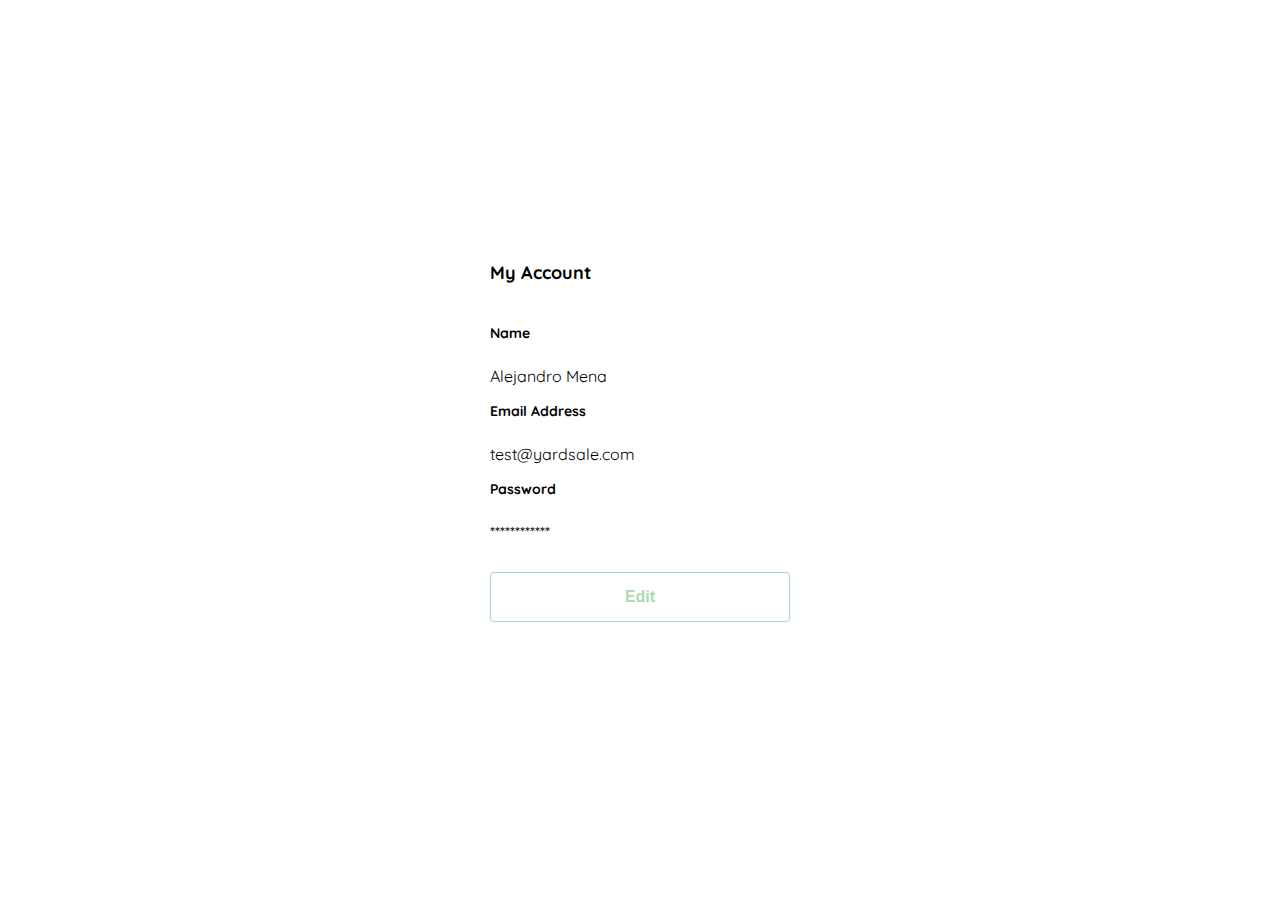
<file: account.html>
<!DOCTYPE html>
<html lang="en">
<head>
    <meta charset="UTF-8">
    <meta http-equiv="X-UA-Compatible" content="IE=edge">
    <meta name="viewport" content="width=device-width, initial-scale=1.0">
    <link rel="preconnect" href="https://fonts.googleapis.com">
    <link rel="preconnect" href="https://fonts.gstatic.com" crossorigin>
    <link rel="stylesheet" href="css/style-account.css">
    <link href="https://fonts.googleapis.com/css2?family=Quicksand:wght@300;500;700&display=swap" rel="stylesheet">
    <title>Document</title>
</head>
<body>
    <div class="login">
        <div class="form-container">
            <form action="/" class="form">
                <h1 class="title account">My Account</h1>
                <label for="name" class="label">Name</label>
                <p class="value">Alejandro Mena</p>
                <label for="email-address" class="label">Email Address</label>
                <p class="value">test@yardsale.com</p>
                <label for="password" class="label">Password</label>
                <p class="value">************</p>
                <input type="submit" value="Edit" class="secondary-button login-button account-button">
            </form>
        </div>
    </div>
</body>
</html>
</file>
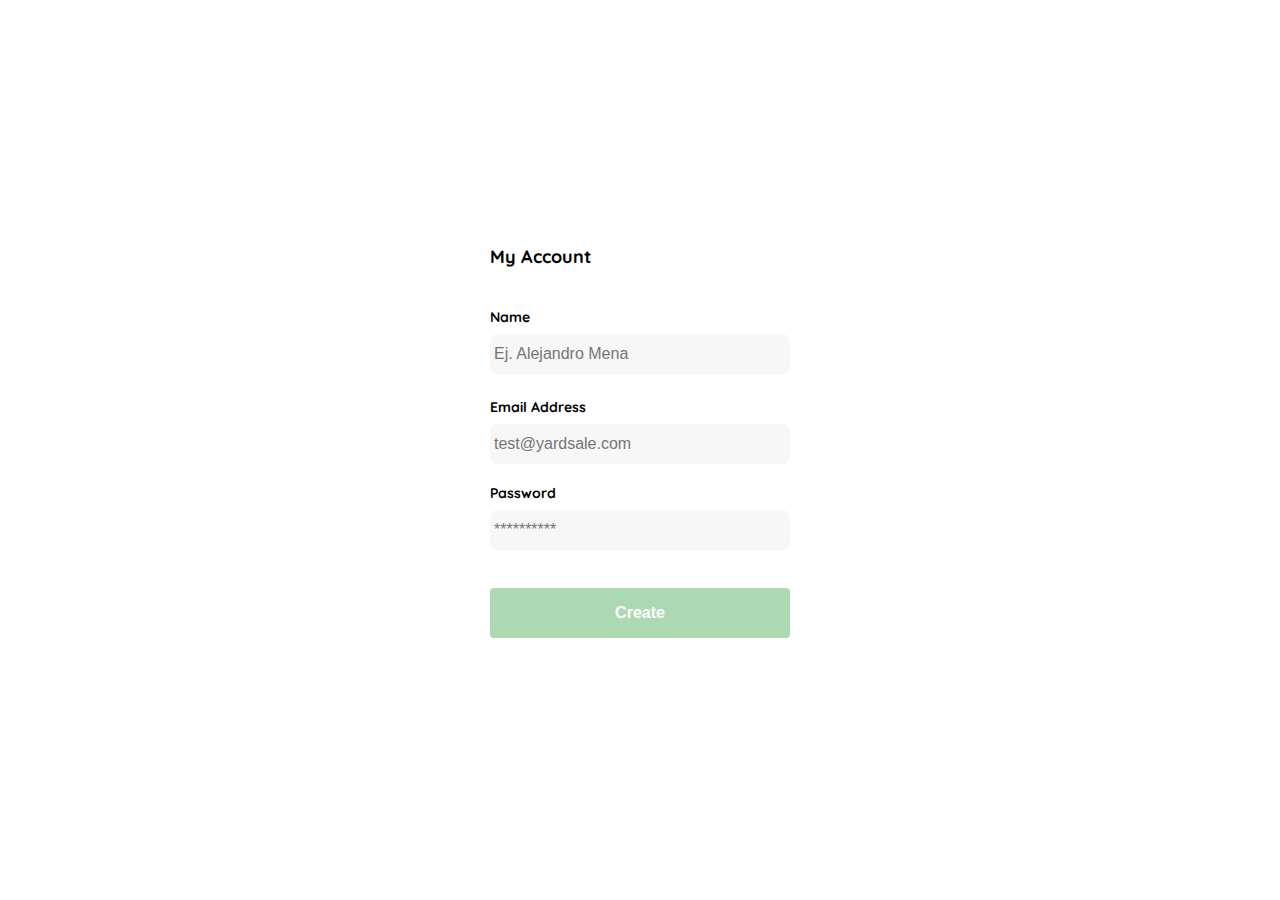
<file: create-account.html>
<!DOCTYPE html>
<html lang="en">
<head>
    <meta charset="UTF-8">
    <meta http-equiv="X-UA-Compatible" content="IE=edge">
    <meta name="viewport" content="width=device-width, initial-scale=1.0">
    <link rel="preconnect" href="https://fonts.googleapis.com">
    <link rel="preconnect" href="https://fonts.gstatic.com" crossorigin>
    <link rel="stylesheet" href="css/style-create-account.css">
    <link href="https://fonts.googleapis.com/css2?family=Quicksand:wght@300;500;700&display=swap" rel="stylesheet">
    <title>Yard Sale: Create Account</title>
</head>
<body>
    <div class="login">
        <div class="form-container">
            <form action="/" class="form">
                <h1 class="title account">My Account</h1>
                <label for="name" class="label">Name</label>
                <input type="text" id="name" placeholder="Ej. Alejandro Mena" class="input input-name">
                <label for="email-address" class="label">Email Address</label>
                <input type="text" id="email-address" placeholder="test@yardsale.com" class="input input-email">
                <label for="password" class="label">Password</label>
                <input type="password" id="password" placeholder="**********" class="input input-password">
                <input type="submit" value="Create" class="primary-button login-button account-button">
            </form>
        </div>
    </div>
</body>
</html>
</file>
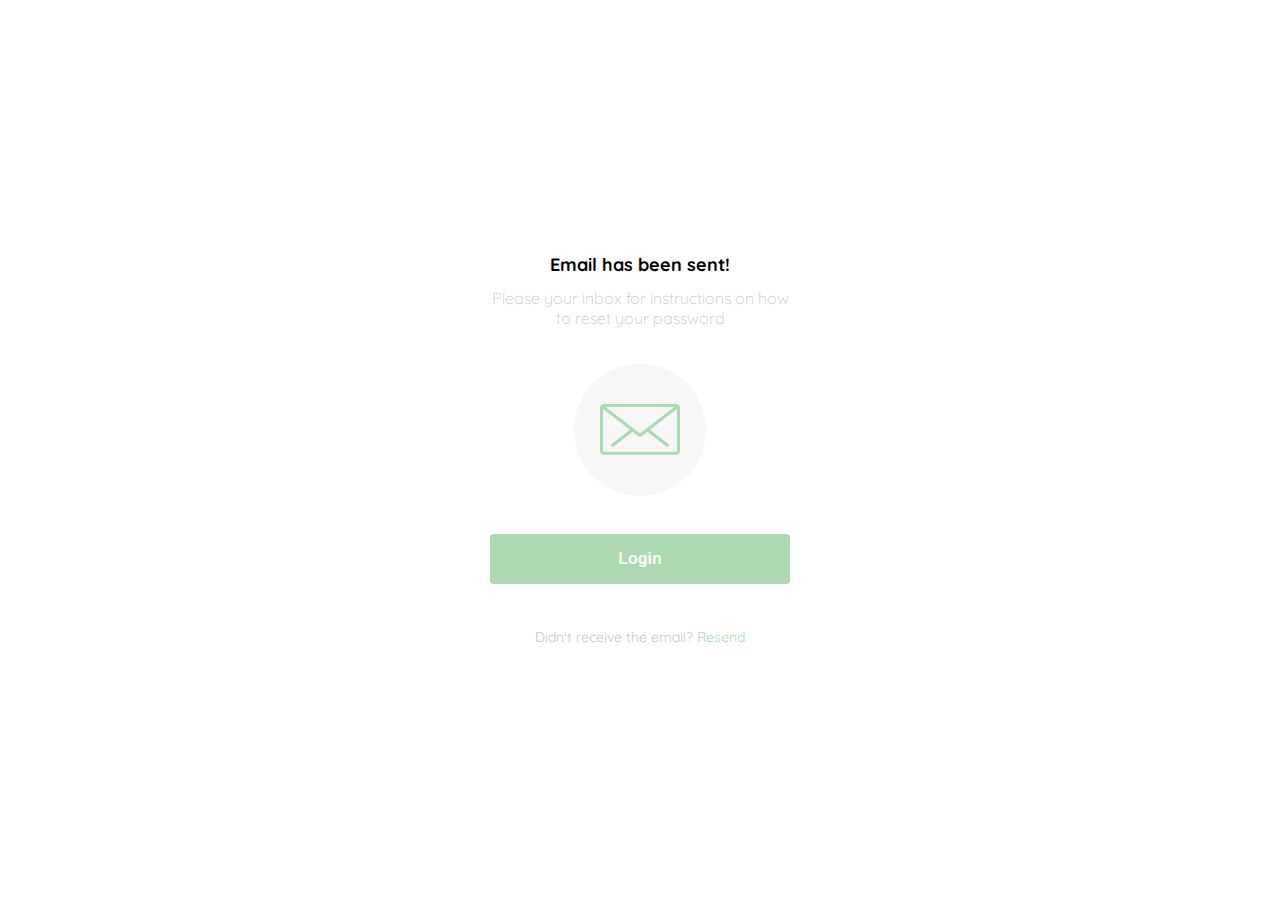
<file: email-sent.html>
<!DOCTYPE html>
<html lang="en">
<head>
    <meta charset="UTF-8">
    <meta http-equiv="X-UA-Compatible" content="IE=edge">
    <meta name="viewport" content="width=device-width, initial-scale=1.0">
    <link rel="preconnect" href="https://fonts.googleapis.com">
    <link rel="preconnect" href="https://fonts.gstatic.com" crossorigin>
    <link rel="stylesheet" href="css/style-email.css">
    <link href="https://fonts.googleapis.com/css2?family=Quicksand:wght@300;500;700&display=swap" rel="stylesheet">
    <title>Yard Sale</title>
</head>
<body>
    <div class="login">
        <div class="form-container">
            <img src="./logos/logo_yard_sale.svg" alt="logo" class="logo">
            <h1 class="title">Email has been sent!</h1>
            <p class="subtitle">Please your inbox for instructions on how to reset your password</p>
            <div class="email-image">
                <img src="./icons/email.svg" alt="email">
            </div>
            <button class="primary-button login-button">Login</button>
            <p class="resend">
                <span>Didn't receive the email?</span>
                <a href="/">Resend</a>
            </p>
        </div>
    </div>
</body>
</html>
</file>
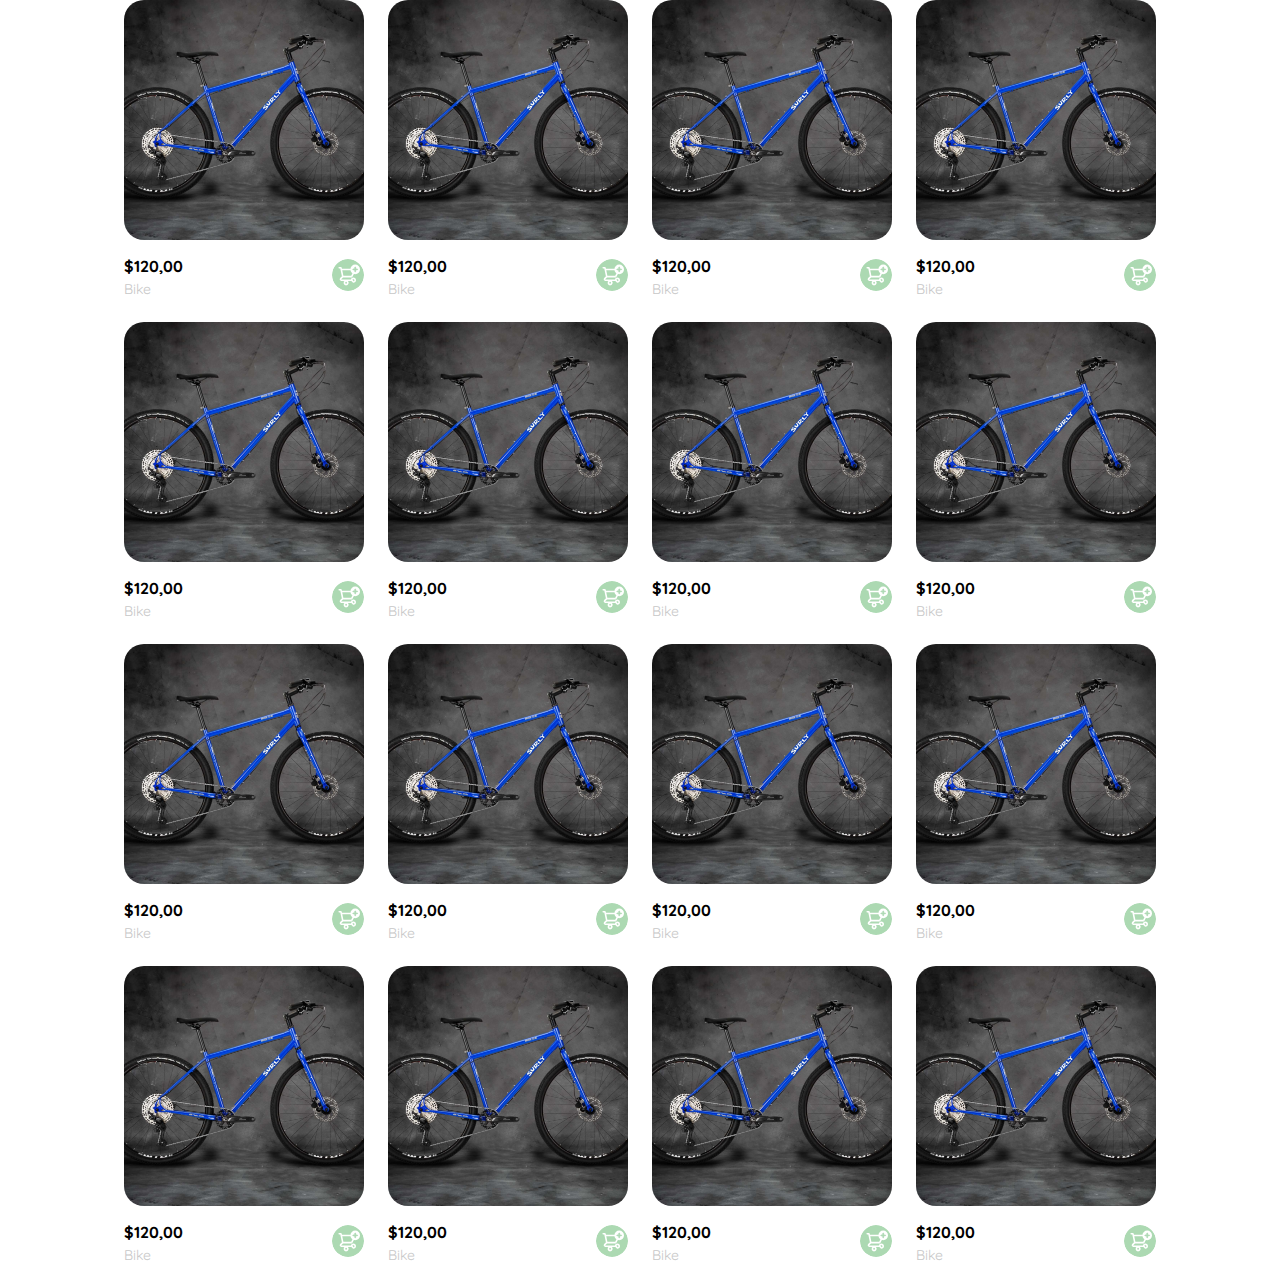
<file: landing.html>
<!DOCTYPE html>
<html lang="en">
<head>
    <meta charset="UTF-8">
    <meta http-equiv="X-UA-Compatible" content="IE=edge">
    <meta name="viewport" content="width=device-width, initial-scale=1.0">
    <link rel="preconnect" href="https://fonts.googleapis.com">
    <link rel="preconnect" href="https://fonts.gstatic.com" crossorigin>
    <link rel="stylesheet" href="css/style-landing.css">
    <link href="https://fonts.googleapis.com/css2?family=Quicksand:wght@300;500;700&display=swap" rel="stylesheet">
    <title>Yard Sale: Landing</title>
</head>
<body>
    <section class="main-container">
        <div class="card-container">

            <div class="product-card">
                <img src="./icons/bike.jpg" alt="" class="product-img">
                <div class="product-info">
                    <div>
                        <p>$120,00</p>
                        <p>Bike</p>
                    </div>
                    <figure>
                        <img src="./icons/bt_add_to_cart.svg" alt="Add">
                    </figure>
                </div>
            </div>

            <div class="product-card">
                <img src="./icons/bike.jpg" alt="" class="product-img">
                <div class="product-info">
                    <div>
                        <p>$120,00</p>
                        <p>Bike</p>
                    </div>
                    <figure>
                        <img src="./icons/bt_add_to_cart.svg" alt="Add">
                    </figure>
                </div>
            </div>

            <div class="product-card">
                <img src="./icons/bike.jpg" alt="" class="product-img">
                <div class="product-info">
                    <div>
                        <p>$120,00</p>
                        <p>Bike</p>
                    </div>
                    <figure>
                        <img src="./icons/bt_add_to_cart.svg" alt="Add">
                    </figure>
                </div>
            </div>

            <div class="product-card">
                <img src="./icons/bike.jpg" alt="" class="product-img">
                <div class="product-info">
                    <div>
                        <p>$120,00</p>
                        <p>Bike</p>
                    </div>
                    <figure>
                        <img src="./icons/bt_add_to_cart.svg" alt="Add">
                    </figure>
                </div>
            </div>

            <div class="product-card">
                <img src="./icons/bike.jpg" alt="" class="product-img">
                <div class="product-info">
                    <div>
                        <p>$120,00</p>
                        <p>Bike</p>
                    </div>
                    <figure>
                        <img src="./icons/bt_add_to_cart.svg" alt="Add">
                    </figure>
                </div>
            </div>

            <div class="product-card">
                <img src="./icons/bike.jpg" alt="" class="product-img">
                <div class="product-info">
                    <div>
                        <p>$120,00</p>
                        <p>Bike</p>
                    </div>
                    <figure>
                        <img src="./icons/bt_add_to_cart.svg" alt="Add">
                    </figure>
                </div>
            </div>

            <div class="product-card">
                <img src="./icons/bike.jpg" alt="" class="product-img">
                <div class="product-info">
                    <div>
                        <p>$120,00</p>
                        <p>Bike</p>
                    </div>
                    <figure>
                        <img src="./icons/bt_add_to_cart.svg" alt="Add">
                    </figure>
                </div>
            </div>

            <div class="product-card">
                <img src="./icons/bike.jpg" alt="" class="product-img">
                <div class="product-info">
                    <div>
                        <p>$120,00</p>
                        <p>Bike</p>
                    </div>
                    <figure>
                        <img src="./icons/bt_add_to_cart.svg" alt="Add">
                    </figure>
                </div>
            </div>

            <div class="product-card">
                <img src="./icons/bike.jpg" alt="" class="product-img">
                <div class="product-info">
                    <div>
                        <p>$120,00</p>
                        <p>Bike</p>
                    </div>
                    <figure>
                        <img src="./icons/bt_add_to_cart.svg" alt="Add">
                    </figure>
                </div>
            </div>

            <div class="product-card">
                <img src="./icons/bike.jpg" alt="" class="product-img">
                <div class="product-info">
                    <div>
                        <p>$120,00</p>
                        <p>Bike</p>
                    </div>
                    <figure>
                        <img src="./icons/bt_add_to_cart.svg" alt="Add">
                    </figure>
                </div>
            </div>

            <div class="product-card">
                <img src="./icons/bike.jpg" alt="" class="product-img">
                <div class="product-info">
                    <div>
                        <p>$120,00</p>
                        <p>Bike</p>
                    </div>
                    <figure>
                        <img src="./icons/bt_add_to_cart.svg" alt="Add">
                    </figure>
                </div>
            </div>

            <div class="product-card">
                <img src="./icons/bike.jpg" alt="" class="product-img">
                <div class="product-info">
                    <div>
                        <p>$120,00</p>
                        <p>Bike</p>
                    </div>
                    <figure>
                        <img src="./icons/bt_add_to_cart.svg" alt="Add">
                    </figure>
                </div>
            </div>

            <div class="product-card">
                <img src="./icons/bike.jpg" alt="" class="product-img">
                <div class="product-info">
                    <div>
                        <p>$120,00</p>
                        <p>Bike</p>
                    </div>
                    <figure>
                        <img src="./icons/bt_add_to_cart.svg" alt="Add">
                    </figure>
                </div>
            </div>

            <div class="product-card">
                <img src="./icons/bike.jpg" alt="" class="product-img">
                <div class="product-info">
                    <div>
                        <p>$120,00</p>
                        <p>Bike</p>
                    </div>
                    <figure>
                        <img src="./icons/bt_add_to_cart.svg" alt="Add">
                    </figure>
                </div>
            </div>

            <div class="product-card">
                <img src="./icons/bike.jpg" alt="" class="product-img">
                <div class="product-info">
                    <div>
                        <p>$120,00</p>
                        <p>Bike</p>
                    </div>
                    <figure>
                        <img src="./icons/bt_add_to_cart.svg" alt="Add">
                    </figure>
                </div>
            </div>

            <div class="product-card">
                <img src="./icons/bike.jpg" alt="" class="product-img">
                <div class="product-info">
                    <div>
                        <p>$120,00</p>
                        <p>Bike</p>
                    </div>
                    <figure>
                        <img src="./icons/bt_add_to_cart.svg" alt="Add">
                    </figure>
                </div>
            </div>

        </div>
    </section>
</body>
</html>
</file>
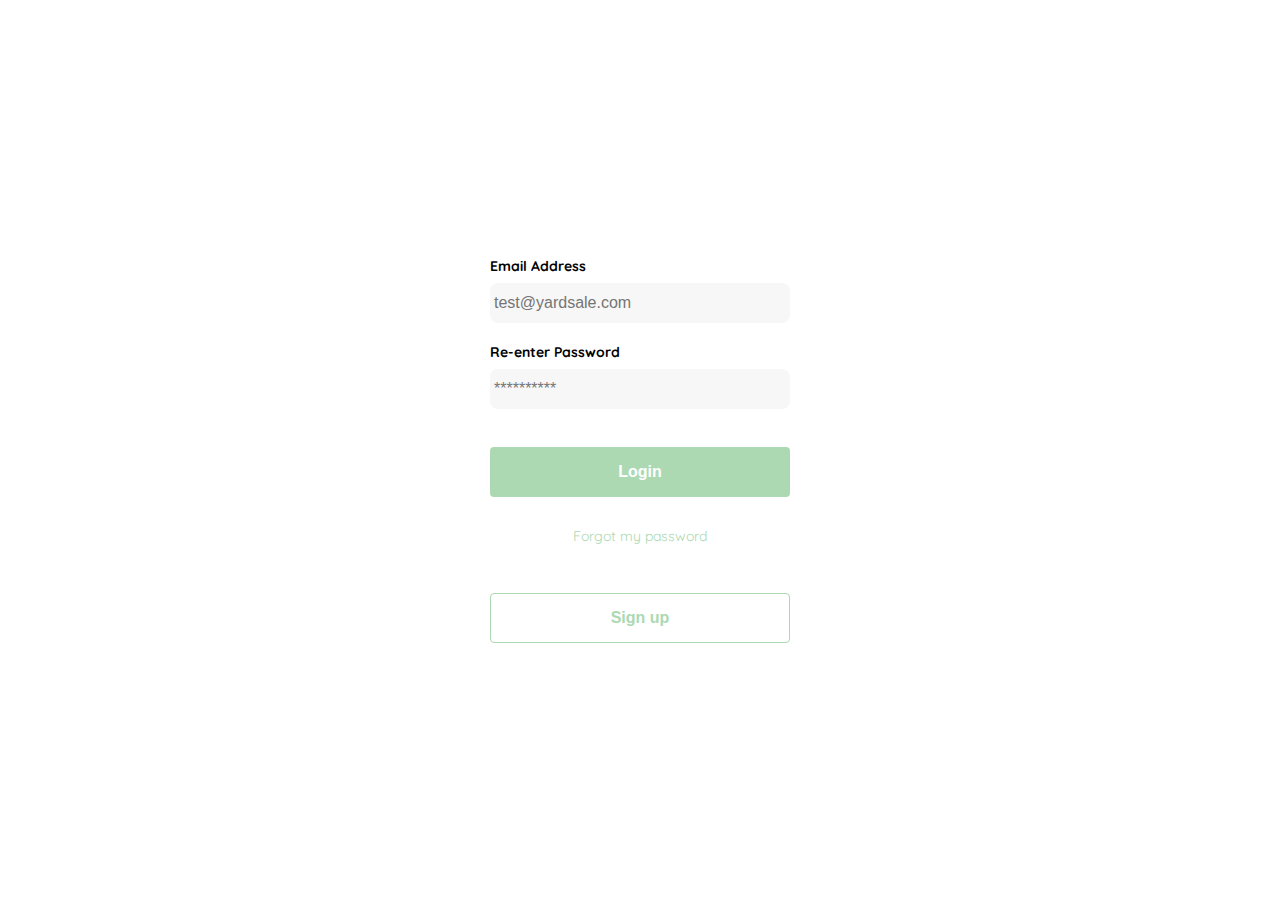
<file: login.html>
<!DOCTYPE html>
<html lang="en">
<head>
    <meta charset="UTF-8">
    <meta http-equiv="X-UA-Compatible" content="IE=edge">
    <meta name="viewport" content="width=device-width, initial-scale=1.0">
    <link rel="preconnect" href="https://fonts.googleapis.com">
    <link rel="preconnect" href="https://fonts.gstatic.com" crossorigin>
    <link rel="stylesheet" href="css/style-login.css">
    <link href="https://fonts.googleapis.com/css2?family=Quicksand:wght@300;500;700&display=swap" rel="stylesheet">
    <title>Login</title>
</head>
<body>
    <div class="login">
        <div class="form-container">
            <img src="./logos/logo_yard_sale.svg" alt="logo" class="logo">
            <form action="/" class="form">
                <label for="email-address" class="label">Email Address</label>
                <input type="text" id="email-address" placeholder="test@yardsale.com" class="input input-email">
                <label for="password" class="label">Re-enter Password</label>
                <input type="password" id="password" placeholder="**********" class="input input-password">
                <input type="submit" value="Login" class="primary-button login-button">
                <a href="/">Forgot my password</a>
            </form>
            <button class="secondary-button signup-button">Sign up</button>
        </div>
    </div>
</body>
</html>
</file>
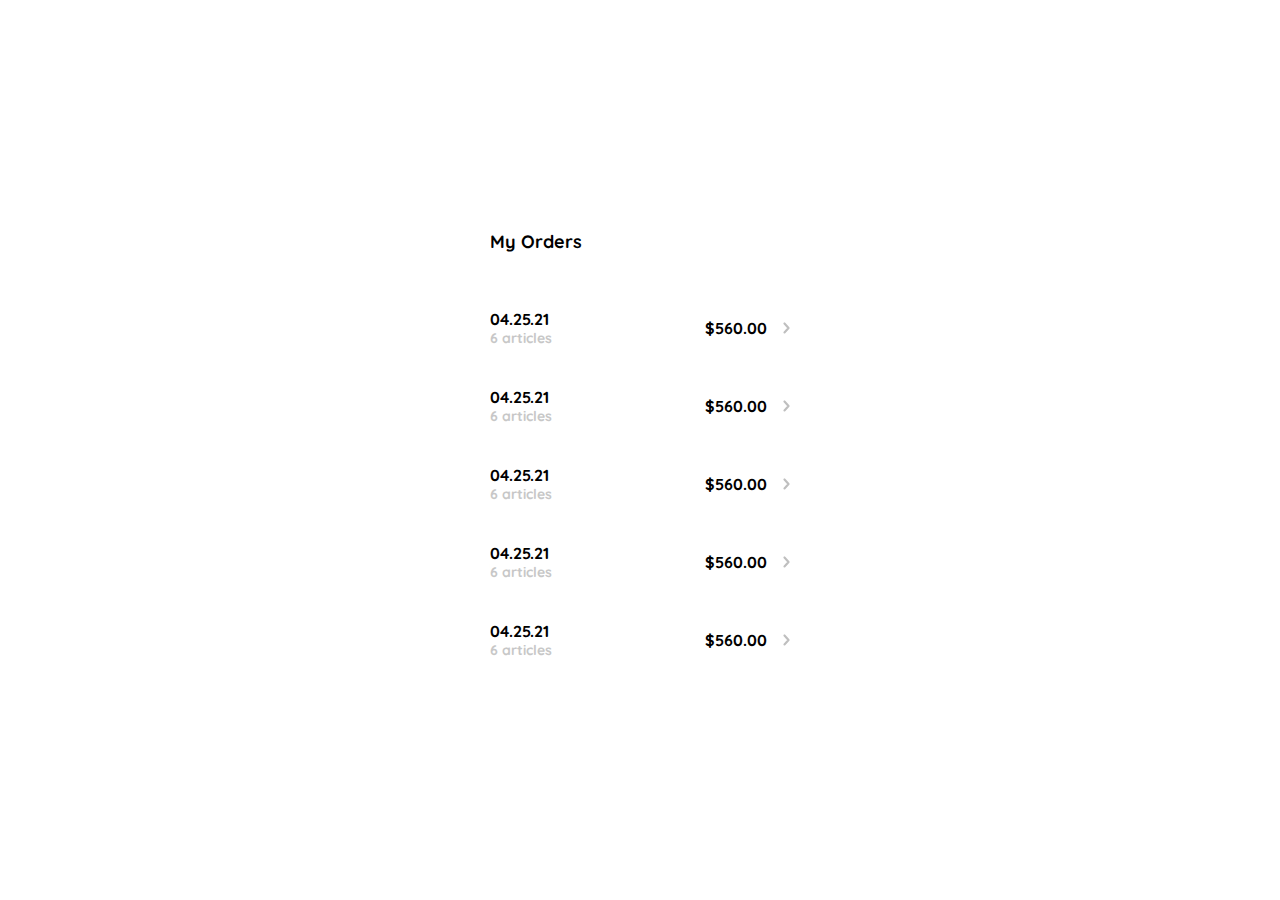
<file: my-orders.html>
<!DOCTYPE html>
<html lang="en">
<head>
    <meta charset="UTF-8">
    <meta http-equiv="X-UA-Compatible" content="IE=edge">
    <meta name="viewport" content="width=device-width, initial-scale=1.0">
    <link rel="preconnect" href="https://fonts.googleapis.com">
    <link rel="preconnect" href="https://fonts.gstatic.com" crossorigin>
    <link rel="stylesheet" href="css/style-my-orders.css">
    <link href="https://fonts.googleapis.com/css2?family=Quicksand:wght@300;500;700&display=swap" rel="stylesheet">
    <title>My order</title>
</head>
<body>
    <div class="my-order">
        <div class="my-order-container">
            <h1 class="title">My Orders</h1>
            <div class="my-order-content">
                <div class="order">
                    <p>
                        <span>04.25.21</span>
                        <span>6 articles</span>
                    </p>
                    <p>$560.00</p>
                    <img src="./icons/flechita.svg" alt="Arrow">
                </div>
                <div class="order">
                    <p>
                        <span>04.25.21</span>
                        <span>6 articles</span>
                    </p>
                    <p>$560.00</p>
                    <img src="./icons/flechita.svg" alt="Arrow">
                </div>
                <div class="order">
                    <p>
                        <span>04.25.21</span>
                        <span>6 articles</span>
                    </p>
                    <p>$560.00</p>
                    <img src="./icons/flechita.svg" alt="Arrow">
                </div>
                <div class="order">
                    <p>
                        <span>04.25.21</span>
                        <span>6 articles</span>
                    </p>
                    <p>$560.00</p>
                    <img src="./icons/flechita.svg" alt="Arrow">
                </div>
                <div class="order">
                    <p>
                        <span>04.25.21</span>
                        <span>6 articles</span>
                    </p>
                    <p>$560.00</p>
                    <img src="./icons/flechita.svg" alt="Arrow">
                </div>
            </div>
        </div>
    </div>
</body>
</html>
</file>
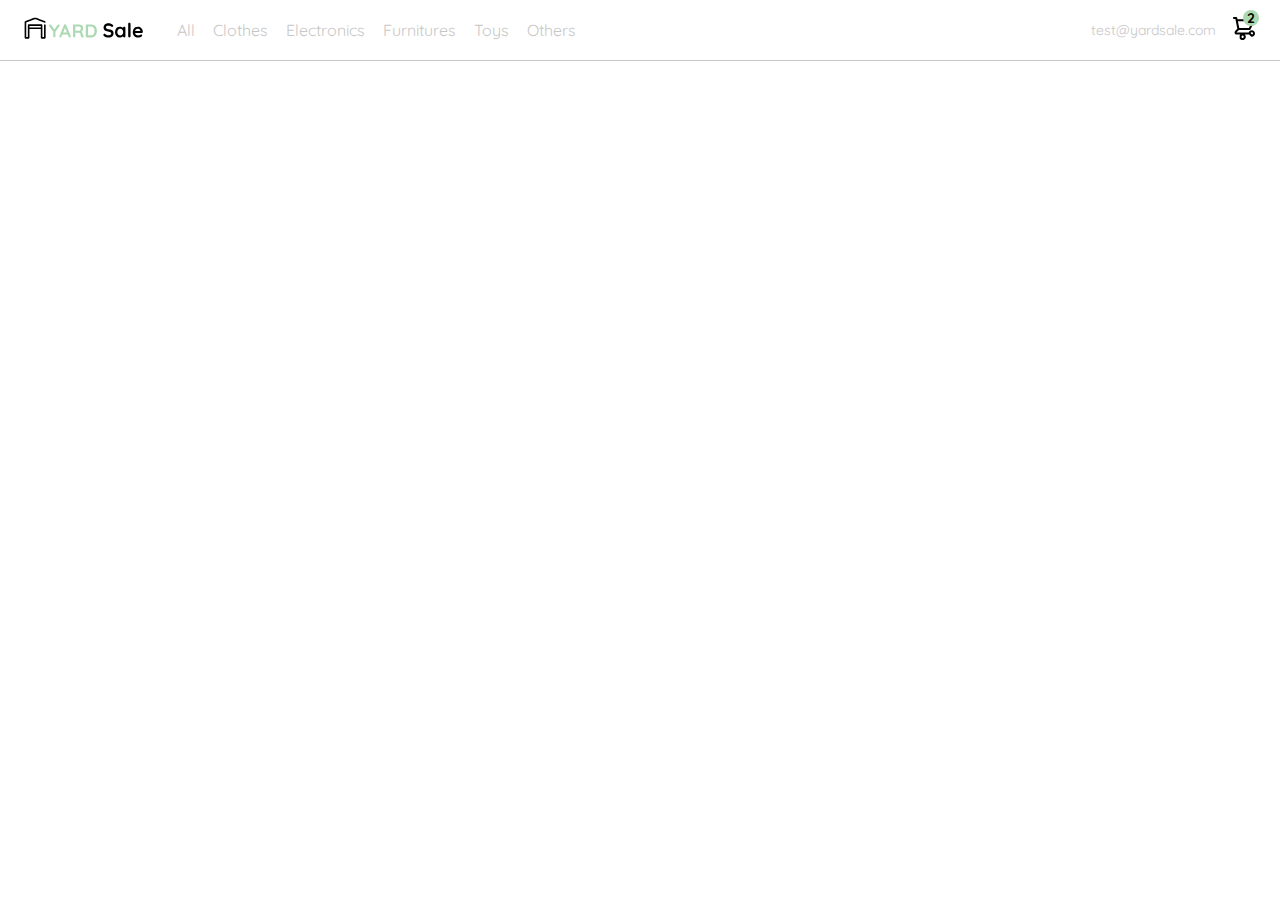
<file: navbar.html>
<!DOCTYPE html>
<html lang="en">
<head>
    <meta charset="UTF-8">
    <meta http-equiv="X-UA-Compatible" content="IE=edge">
    <meta name="viewport" content="width=device-width, initial-scale=1.0">
    <link rel="preconnect" href="https://fonts.googleapis.com">
    <link rel="preconnect" href="https://fonts.gstatic.com" crossorigin>
    <link rel="stylesheet" href="css/style-navbar.css">
    <link href="https://fonts.googleapis.com/css2?family=Quicksand:wght@300;500;700&display=swap" rel="stylesheet">
    <title>Yard Sale: Navbar</title>
</head>
<body>
    <nav>
        <img src="./icons/icon_menu.svg" alt="menu" class="menu">
        <div class="navbar-left">
            <img src="./logos/logo_yard_sale.svg" alt="Logo" class="logo">
            <ul>
                <li>
                    <a href="/">All</a>
                </li>
                <li>
                    <a href="/">Clothes</a>
                </li>
                <li>
                    <a href="/">Electronics</a>
                </li>
                <li>
                    <a href="/">Furnitures</a>
                </li>
                <li>
                    <a href="/">Toys</a>
                </li>
                <li>
                    <a href="/">Others</a>
                </li>
            </ul>
        </div>
        <div class="navbar-right">
            <ul>
                <li class="navbar-email">test@yardsale.com</li>
                <li class="navbar-shoppingcart">
                    <img src="./icons/icon_shopping_cart.svg" alt="Shopping Cart">
                    <div>2</div>
                </li>
            </ul>
        </div>
    </nav>
</body>
</html>
</file>
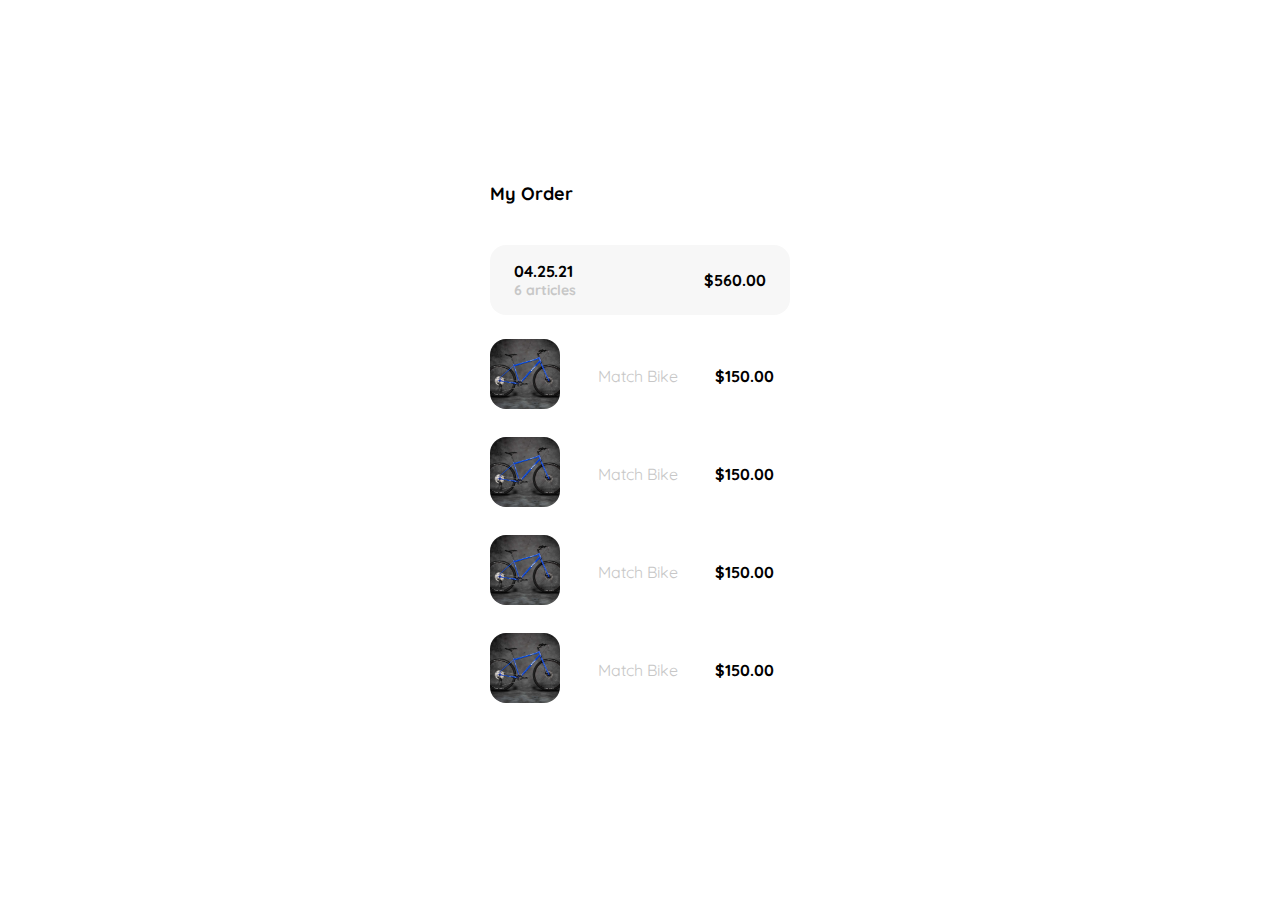
<file: new-order.html>
<!DOCTYPE html>
<html lang="en">
<head>
    <meta charset="UTF-8">
    <meta http-equiv="X-UA-Compatible" content="IE=edge">
    <meta name="viewport" content="width=device-width, initial-scale=1.0">
    <link rel="preconnect" href="https://fonts.googleapis.com">
    <link rel="preconnect" href="https://fonts.gstatic.com" crossorigin>
    <link rel="stylesheet" href="css/style-order.css">
    <link href="https://fonts.googleapis.com/css2?family=Quicksand:wght@300;500;700&display=swap" rel="stylesheet">
    <title>My order</title>
</head>
<body>
    <div class="my-order">
        <div class="my-order-container">
            <h1 class="title">My Order</h1>
            <div class="my-order-content">
                <div class="order">
                    <p>
                        <span>04.25.21</span>
                        <span>6 articles</span>
                    </p>
                    <p>$560.00</p>
                </div>
                <div class="shopping-card">
                    <figure>
                        <img src="./icons/bike.jpg" alt="Bike">
                    </figure>
                    <p>Match Bike</p>
                    <p>$150.00</p>
                </div>
                <div class="shopping-card">
                    <figure>
                        <img src="./icons/bike.jpg" alt="Bike">
                    </figure>
                    <p>Match Bike</p>
                    <p>$150.00</p>
                </div>
                <div class="shopping-card">
                    <figure>
                        <img src="./icons/bike.jpg" alt="Bike">
                    </figure>
                    <p>Match Bike</p>
                    <p>$150.00</p>
                </div>
                <div class="shopping-card">
                    <figure>
                        <img src="./icons/bike.jpg" alt="Bike">
                    </figure>
                    <p>Match Bike</p>
                    <p>$150.00</p>
                </div>
            </div>
        </div>
    </div>
</body>
</html>
</file>
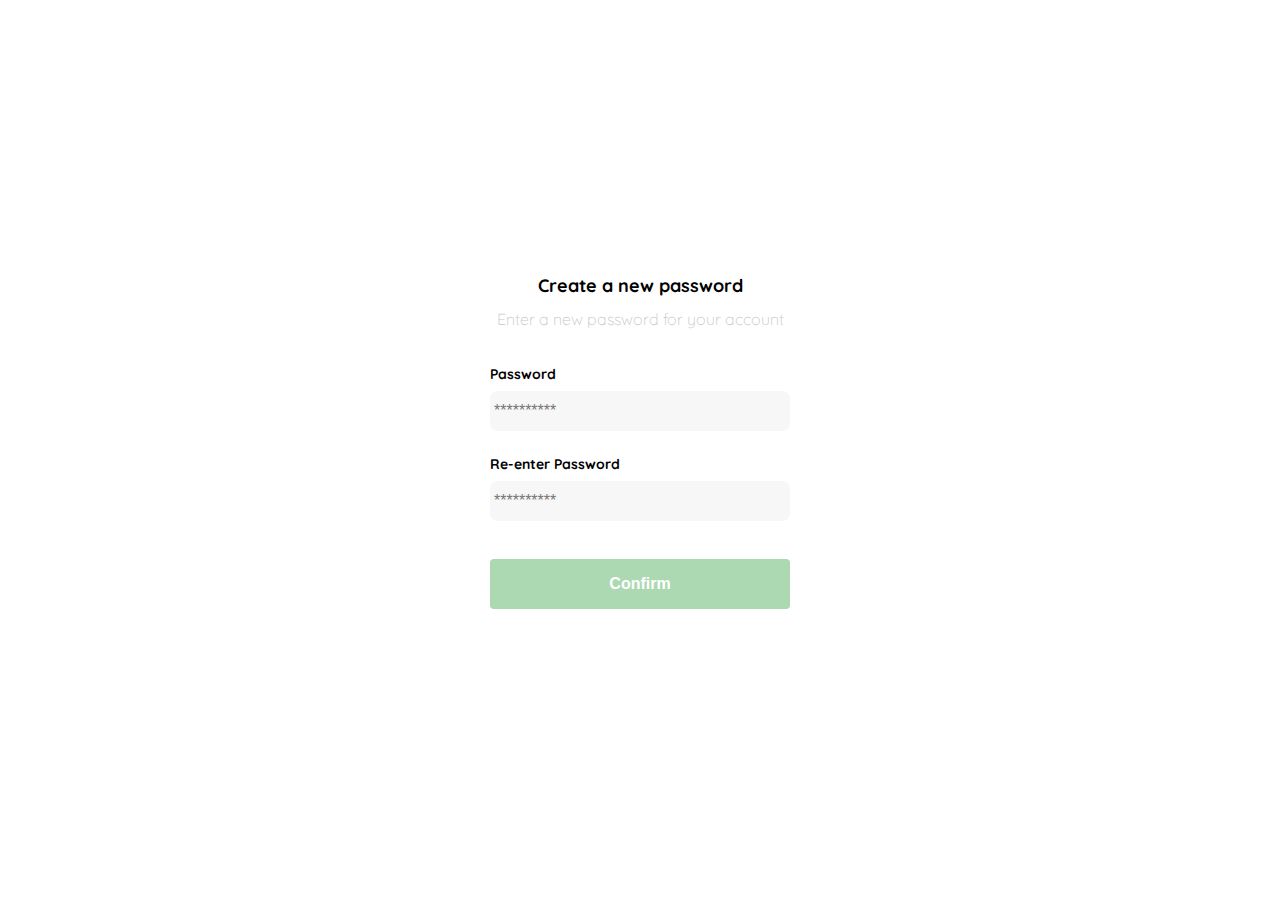
<file: new-password.html>
<!DOCTYPE html>
<html lang="en">
<head>
    <meta charset="UTF-8">
    <meta http-equiv="X-UA-Compatible" content="IE=edge">
    <meta name="viewport" content="width=device-width, initial-scale=1.0">
    <link rel="preconnect" href="https://fonts.googleapis.com">
    <link rel="preconnect" href="https://fonts.gstatic.com" crossorigin>
    <link rel="stylesheet" href="css/style-password.css">
    <link href="https://fonts.googleapis.com/css2?family=Quicksand:wght@300;500;700&display=swap" rel="stylesheet">
    <title>Document</title>
</head>
<body>
    <div class="login">
        <div class="form-container">
            <img src="./logos/logo_yard_sale.svg" alt="logo" class="logo">
            <h1 class="title">Create a new password</h1>
            <p class="subtitle">Enter a new password for your account</p>
            <form action="/" class="form">
                <label for="password" class="label">Password</label>
                <input type="password" id="password" placeholder="**********" class="input input-password">
                <label for="new-password" class="label">Re-enter Password</label>
                <input type="password" id="new-password" placeholder="**********" class="input input-password">
                <input type="submit" value="Confirm" class="primary-button login-button">
            </form>
        </div>
    </div>
</body>
</html>
</file>
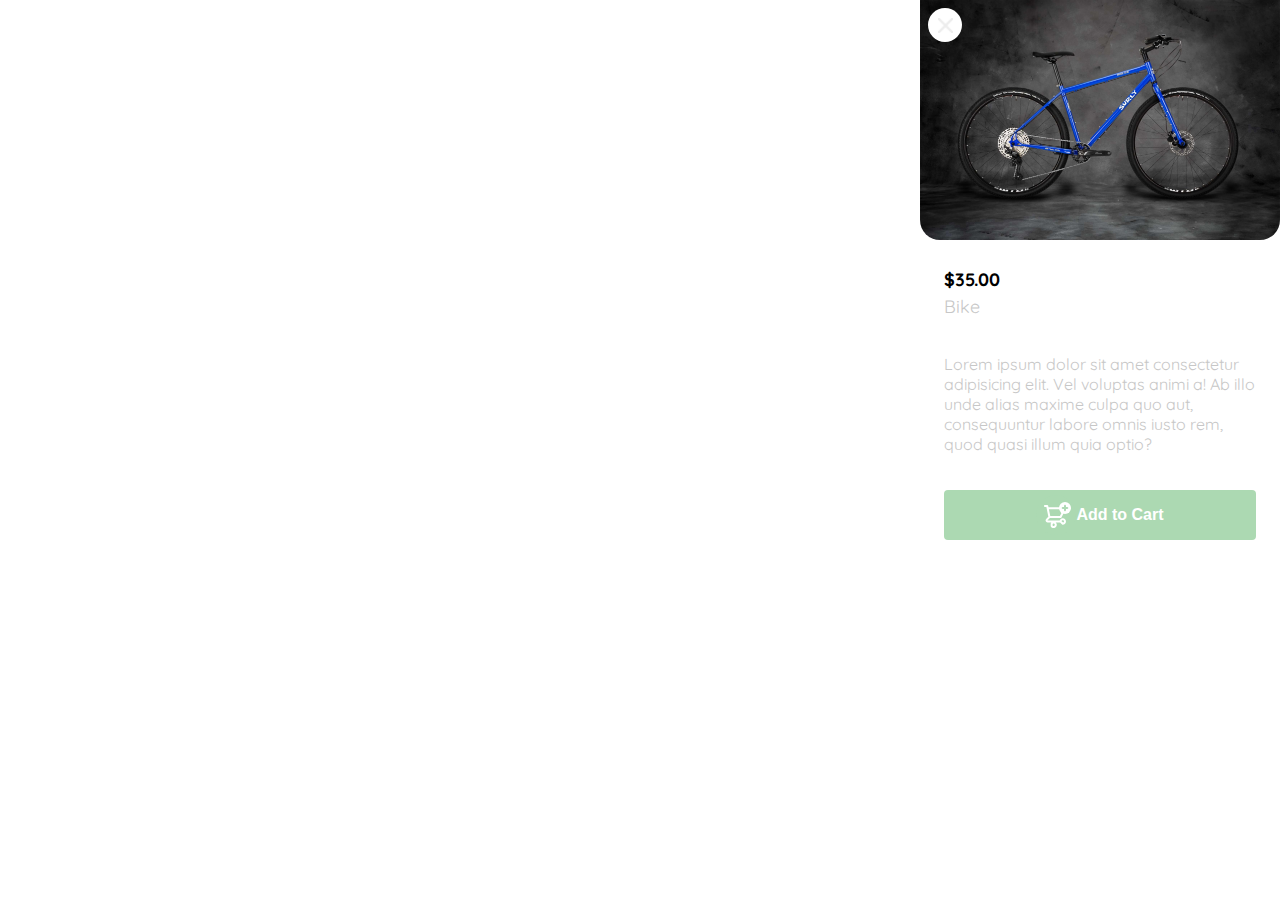
<file: product-details.html>
<!DOCTYPE html>
<html lang="en">
<head>
    <meta charset="UTF-8">
    <meta http-equiv="X-UA-Compatible" content="IE=edge">
    <meta name="viewport" content="width=device-width, initial-scale=1.0">
    <link rel="preconnect" href="https://fonts.googleapis.com">
    <link rel="preconnect" href="https://fonts.gstatic.com" crossorigin>
    <link rel="stylesheet" href="css/style-products.css">
    <link href="https://fonts.googleapis.com/css2?family=Quicksand:wght@300;500;700&display=swap" rel="stylesheet">
    <title>Yard Sale: Product Details</title>
</head>
<body>
    <aside class="product-details">
        <div class="close-button">
            <img src="./icons/icon_close.png" alt="Close">
        </div>
        <img src="./icons/bike.jpg" alt="Bike">
        <div class="product-info">
            <p>$35.00</p>
            <p>Bike</p>
            <p>Lorem ipsum dolor sit amet consectetur adipisicing elit. Vel voluptas animi a! Ab illo unde alias maxime culpa quo aut, consequuntur labore omnis iusto rem, quod quasi illum quia optio?</p>
            <button class="primary-button addtocart-button">
                <img src="./icons/bt_add_to_cart.svg" alt="Add to Cart">
                Add to Cart
            </button>
        </div>
    </aside>
</body>
</html>
</file>
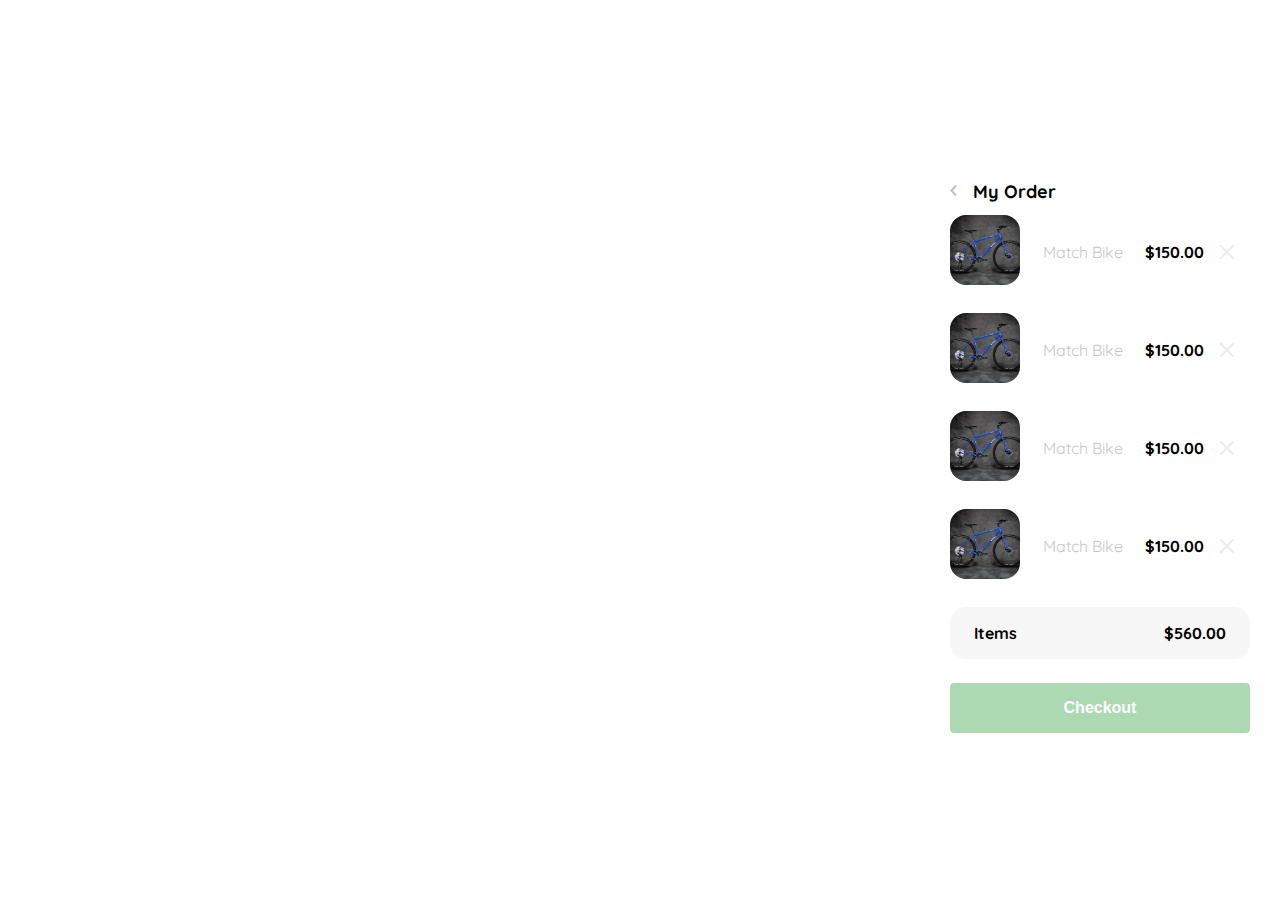
<file: shopping-cart.html>
<!DOCTYPE html>
<html lang="en">
<head>
    <meta charset="UTF-8">
    <meta http-equiv="X-UA-Compatible" content="IE=edge">
    <meta name="viewport" content="width=device-width, initial-scale=1.0">
    <link rel="preconnect" href="https://fonts.googleapis.com">
    <link rel="preconnect" href="https://fonts.gstatic.com" crossorigin>
    <link rel="stylesheet" href="css/style-shoppingcart.css">
    <link href="https://fonts.googleapis.com/css2?family=Quicksand:wght@300;500;700&display=swap" rel="stylesheet">
    <title>Yard Sale: Shopping Cart</title>
</head>
<body>
    <aside class="product-details">
        <div class="my-order">
            <div class="my-order-container">
                <div class="title-container">
                    <img src="./icons/flechita.svg" alt="Arrow">
                    <h1 class="title">My Order</h1>
                </div>
                <div class="my-order-content">
                    <div class="shopping-card">
                        <figure>
                            <img src="./icons/bike.jpg" alt="Bike">
                        </figure>
                        <p>Match Bike</p>
                        <p>$150.00</p>
                        <img src="./icons/icon_close.png" alt="Close">
                    </div>
                    <div class="shopping-card">
                        <figure>
                            <img src="./icons/bike.jpg" alt="Bike">
                        </figure>
                        <p>Match Bike</p>
                        <p>$150.00</p>
                        <img src="./icons/icon_close.png" alt="Close">
                    </div>
                    <div class="shopping-card">
                        <figure>
                            <img src="./icons/bike.jpg" alt="Bike">
                        </figure>
                        <p>Match Bike</p>
                        <p>$150.00</p>
                        <img src="./icons/icon_close.png" alt="Close">
                    </div>
                    <div class="shopping-card">
                        <figure>
                            <img src="./icons/bike.jpg" alt="Bike">
                        </figure>
                        <p>Match Bike</p>
                        <p>$150.00</p>
                        <img src="./icons/icon_close.png" alt="Close">
                    </div>
                    <div class="order">
                        <p>
                            <span>Items</span>
                        </p>
                        <p>$560.00</p>
                    </div>
                    <button class="primary-button">
                        Checkout
                    </button>
                </div>
            </div>
        </div>
    </aside>
</body>
</html>
</file>
<file: css/style-account.css>
:root {
    --white: #FFFFFF;
    --black: #000000;
    --very-light-pink: #C7C7C7;
    --text-input-field: #F7F7F7;
    --hospital-green: #ACD9B2;
    --sm: 14px;
    --md: 16px;
    --lg: 18px;
}

body {
    font-family: 'Quicksand', sans-serif;
    margin: 0;
}

.login {
    width: 100%;
    height: 100vh;
    display: grid;
    place-items: center;
}

.form-container {
    display: grid;
    grid-template-rows: auto 1fr auto;
    width: 300px;
    justify-items: center;
}

.form {
    display: flex;
    flex-direction: column;
    width: 100%;
}

.title {
    font-size: var(--lg);
    margin-bottom: 12px;
    text-align: center;
    font-weight: 700;
}

.account {
    text-align: start;
    margin-bottom: 40px;
}

.label {
    font-size: var(--sm);
    font-weight: bold;
    margin-bottom: 8px;
}

.secondary-button {
    background-color: var(--white);
    border-radius: 4px;
    border: 1px solid var(--hospital-green);
    color: var(--hospital-green);
    width: 100%;
    cursor: pointer;
    font-size: var(--md);
    font-weight: bold;
    height: 50px;
}

.login-button {
    margin-top: 14px;
    margin-bottom: 30px;
}

@media (max-width: 640px) {
    .secondary-button {
        margin-top: 230px;
    }
}
</file>
<file: css/style-create-account.css>
:root {
    --white: #FFFFFF;
    --black: #000000;
    --very-light-pink: #C7C7C7;
    --text-input-field: #F7F7F7;
    --hospital-green: #ACD9B2;
    --sm: 14px;
    --md: 16px;
    --lg: 18px;
}

body {
    font-family: 'Quicksand', sans-serif;
    margin: 0;
}

.login {
    width: 100%;
    height: 100vh;
    display: grid;
    place-items: center;
}

.form-container {
    display: grid;
    grid-template-rows: auto 1fr auto;
    width: 300px;
    justify-items: center;
}

.form {
    display: flex;
    flex-direction: column;
    width: 100%;
}

.title {
    font-size: var(--lg);
    margin-bottom: 12px;
    text-align: center;
    font-weight: 700;
}

.account {
    text-align: start;
    margin-bottom: 40px;
}

.label {
    font-size: var(--sm);
    font-weight: bold;
    margin-bottom: 8px;
}

.input {
    background-color: var(--text-input-field);
    border: none;
    border-radius: 8px;
    height: 32px;
    font-size: var(--md);
    padding: 4px;
    margin-bottom: 12px;
}

.input-name,
.input-email,
.input-password {
    margin-bottom: 24px;
}

.input-email {
    margin-bottom: 20px;
}

.primary-button {
    background-color: var(--hospital-green);
    border-radius: 4px;
    border: none;
    color: var(--white);
    width: 100%;
    cursor: pointer;
    font-size: var(--md);
    font-weight: bold;
    height: 50px;
}

.login-button {
    margin-top: 14px;
    margin-bottom: 30px;
}

@media (max-width: 640px) {
    .account-button {
        margin-top: 230px;
    }
}
</file>
<file: css/style-email.css>
:root {
    --white: #FFFFFF;
    --black: #000000;
    --very-light-pink: #C7C7C7;
    --text-input-field: #F7F7F7;
    --hospital-green: #ACD9B2;
    --sm: 14px;
    --md: 16px;
    --lg: 18px;
}

body {
    font-family: 'Quicksand', sans-serif;
    margin: 0;
}

.login {
    width: 100%;
    height: 100vh;
    display: grid;
    place-items: center;
}

.form-container {
    display: grid;
    grid-template-rows: auto 1fr auto;
    width: 300px;
    justify-items: center;
}

.logo {
    width: 200px;
    height: auto;
    margin-bottom: 48px;
    justify-self: center;
    display: none;
}

.title {
    font-size: var(--lg);
    margin-bottom: 12px;
    text-align: center;
    font-weight: 700;
}

.subtitle {
    color: var(--very-light-pink);
    font-size: var(--md);
    font-weight: 300;
    margin-top: 0;
    margin-bottom: 36px;
    text-align: center;
}

.email-image {
    width: 132px;
    height: 132px;
    border-radius: 50%;
    background-color: var(--text-input-field);
    display: flex;
    justify-content: center;
    align-items: center;
    margin-bottom: 24px;
}

.email-image img {
    width: 60%;
}

.resend {
    font-size: var(--sm);
}

.resend span {
    color: var(--very-light-pink);
}

.resend a {
    color: var(--hospital-green);
    text-decoration: none;
}

.primary-button {
    background-color: var(--hospital-green);
    border-radius: 4px;
    border: none;
    color: var(--white);
    width: 100%;
    cursor: pointer;
    font-size: var(--md);
    font-weight: bold;
    height: 50px;
}

.login-button {
    margin-top: 14px;
    margin-bottom: 30px;
}

@media (max-width: 640px) {
    .logo {
        display: block;
    }
}
</file>
<file: css/style-landing.css>
:root {
    --white: #FFFFFF;
    --black: #000000;
    --very-light-pink: #C7C7C7;
    --text-input-field: #F7F7F7;
    --hospital-green: #ACD9B2;
    --sm: 14px;
    --md: 16px;
    --lg: 18px;
}

body {
    font-family: 'Quicksand', sans-serif;
    margin: 0;
}

.card-container {
    display: grid;
    grid-template-columns: repeat(auto-fill, 240px);
    gap: 24px;
    place-content: center;
}

.product-card {
    width: 240px;
}

.product-card img {
    width: 240px;
    height: 240px;
    border-radius: 20px;
    object-fit: cover;
}

.product-info {
    display: flex;
    justify-content: space-between;
    align-items: center;
    margin-top: 12px;
}

.product-info figure {
    margin: 0;
}

.product-info figure img {
    width: 32px;
    height: 32px;
}

.product-info div p:nth-child(1) {
    font-weight: 700;
    font-size: var(--md);
    margin-top: 0;
    margin-bottom: 4px;
}

.product-info div p:nth-child(2) {
    font-size: var(--sm);
    color: var(--very-light-pink);
    margin-top: 0;
    margin-bottom: 0;
}

@media (max-width: 640px) {
    .card-container {
        grid-template-columns: repeat(auto-fill, 140px);
    }

    .product-card {
        width: 140px;
    }

    .product-card img {
        width: 140px;
        height: 140px;
    }
}
</file>
<file: css/style-login.css>
:root {
    --white: #FFFFFF;
    --black: #000000;
    --very-light-pink: #C7C7C7;
    --text-input-field: #F7F7F7;
    --hospital-green: #ACD9B2;
    --sm: 14px;
    --md: 16px;
    --lg: 18px;
}

body {
    font-family: 'Quicksand', sans-serif;
    margin: 0;
}

.login {
    width: 100%;
    height: 100vh;
    display: grid;
    place-items: center;
}

.form-container {
    display: grid;
    grid-template-rows: auto 1fr auto;
    width: 300px;
    justify-items: center;
}

.form {
    display: flex;
    flex-direction: column;
    width: 100%;
}

.form a{
    color: var(--hospital-green);
    font-size: var(--sm);
    text-align: center;
    text-decoration: none;
    margin-bottom: 48px;
}

.logo {
    width: 200px;
    height: auto;
    margin-bottom: 48px;
    justify-self: center;
    display: none;
}

.label {
    font-size: var(--sm);
    font-weight: bold;
    margin-bottom: 8px;
}

.input {
    background-color: var(--text-input-field);
    border: none;
    border-radius: 8px;
    height: 32px;
    font-size: var(--md);
    padding: 4px;
    margin-bottom: 12px;
}

.input-name,
.input-email,
.input-password {
    margin-bottom: 24px;
}

.input-email {
    margin-bottom: 20px;
}

.primary-button {
    background-color: var(--hospital-green);
    border-radius: 4px;
    border: none;
    color: var(--white);
    width: 100%;
    cursor: pointer;
    font-size: var(--md);
    font-weight: bold;
    height: 50px;
}

.secondary-button {
    background-color: var(--white);
    border-radius: 4px;
    border: 1px solid var(--hospital-green);
    color: var(--hospital-green);
    width: 100%;
    cursor: pointer;
    font-size: var(--md);
    font-weight: bold;
    height: 50px;
}

.login-button {
    margin-top: 14px;
    margin-bottom: 30px;
}

@media (max-width: 640px) {
    .logo {
        display: block;
    }
}
</file>
<file: css/style-my-orders.css>
:root {
    --white: #FFFFFF;
    --black: #000000;
    --very-light-pink: #C7C7C7;
    --text-input-field: #F7F7F7;
    --hospital-green: #ACD9B2;
    --sm: 14px;
    --md: 16px;
    --lg: 18px;
}

body {
    font-family: 'Quicksand', sans-serif;
    margin: 0;
}

.my-order {
    width: 100%;
    height: 100vh;
    display: grid;
    place-items: center;
}

.title {
    font-size: var(--lg);
    margin-bottom: 40px;
}

.my-order-content {
    display: grid;
    grid-template-rows: auto 1fr auto;
    width: 300px;
}

.my-order .order {
    display: grid;
    grid-template-columns: auto 1fr auto;
    gap: 16px;
    align-items: center;
    margin-bottom: 8px;
}

.my-order .order p:nth-child(1) {
    display: flex;
    flex-direction: column;
    font-weight: bold;
}

.my-order .order p span:nth-child(1) {
    font-size: var(--md);
}

.my-order .order p:nth-child(2) {
    text-align: end;
    font-weight: bold;
}

.my-order .order p span:nth-child(2) {
    font-size: var(--sm);
    color: var(--very-light-pink);
}

.my-order-container {
    display: flex;
    flex-direction: column;
}
</file>
<file: css/style-navbar.css>
:root {
    --white: #FFFFFF;
    --black: #000000;
    --very-light-pink: #C7C7C7;
    --text-input-field: #F7F7F7;
    --hospital-green: #ACD9B2;
    --sm: 14px;
    --md: 16px;
    --lg: 18px;
}

body {
    font-family: 'Quicksand', sans-serif;
    margin: 0;
}

nav {
    display: flex;
    justify-content: space-between;
    padding: 0 24px;
    margin: 0;
    border-bottom: 1px solid var(--very-light-pink);
}

.menu {
    display: none;
}

.logo {
    width: 120px;
}

.navbar-left{
    display: flex;
}

.navbar-left ul,
.navbar-right ul {
    margin: 0;
    list-style: none;
    padding: 0;
    display: flex;
    align-items: center;
    height: 60px;
}

.navbar-left ul {
    margin-left: 24px;
}

.navbar-left ul li a,
.navbar-right ul li a {
    text-decoration: none;
    color: var(--very-light-pink);
    border: 1px solid var(--white);
    border-radius: 8px;
    padding: 8px;
}

.navbar-left ul li a:hover,
.navbar-right ul li a:hover {
    border: 1px solid var(--hospital-green);
    color: var(--hospital-green);
}

.navbar-email {
    color: var(--very-light-pink);
    font-size: var(--sm);
    margin-right: 16px;
}

.navbar-shoppingcart {
    position: relative;
}

.navbar-shoppingcart div {
    display: flex;
    justify-content: center;
    align-items: center;
    width: 16px;
    height: 16px;
    background-color: var(--hospital-green);
    border-radius: 50%;
    font-size: var(--sm);
    font-weight: bold;
    position: absolute;
    top: -6px;
    right: -3px;
}

@media (max-width: 640px) {
    .menu {
        display: block;
    }
    .navbar-left ul {
        display: none;
    }

    .navbar-right .navbar-email {
        display: none;
    }
}
</file>
<file: css/style-order.css>
:root {
    --white: #FFFFFF;
    --black: #000000;
    --very-light-pink: #C7C7C7;
    --text-input-field: #F7F7F7;
    --hospital-green: #ACD9B2;
    --sm: 14px;
    --md: 16px;
    --lg: 18px;
}

body {
    font-family: 'Quicksand', sans-serif;
    margin: 0;
}

.my-order {
    width: 100%;
    height: 100vh;
    display: grid;
    place-items: center;
}

.title {
    font-size: var(--lg);
    margin-bottom: 40px;
}

.my-order-content {
    display: grid;
    grid-template-rows: auto 1fr auto;
    width: 300px;
}

.my-order .order {
    display: grid;
    grid-template-columns: auto 1fr;
    border-radius: 16px;
    gap: 16px;
    align-items: center;
    background-color: var(--text-input-field);
    margin-bottom: 24px;
    padding: 0 24px;
}

.my-order .order p:nth-child(1) {
    display: flex;
    flex-direction: column;
    font-weight: bold;
}

.my-order .order p span:nth-child(1) {
    font-size: var(--md);
}

.my-order .order p:nth-child(2) {
    text-align: end;
    font-weight: bold;
}

.my-order .order p span:nth-child(2) {
    font-size: var(--sm);
    color: var(--very-light-pink);
}

.my-order-container {
    display: flex;
    flex-direction: column;
}

.shopping-card {
    display: grid;
    grid-template-columns:  auto 1fr auto auto;
    gap: 16px;
    margin-bottom: 24px;
    align-items: center;
    text-align: center;
}

.shopping-card figure {
    margin: 0;
}

.shopping-card figure img {
    width: 70px;
    height: 70px;
    border-radius: 16px;
    object-fit: cover;
}

.shopping-card p:nth-child(2) {
    color: var(--very-light-pink);
}

.shopping-card p:nth-child(3) {
    font-size: var(--md);
    font-weight: bold;
}
</file>
<file: css/style-password.css>
:root {
    --white: #FFFFFF;
    --black: #000000;
    --very-light-pink: #C7C7C7;
    --text-input-field: #F7F7F7;
    --hospital-green: #ACD9B2;
    --sm: 14px;
    --md: 16px;
    --lg: 18px;
}

body {
    font-family: 'Quicksand', sans-serif;
    margin: 0;
}

.login {
    width: 100%;
    height: 100vh;
    display: grid;
    place-items: center;
}

.form-container {
    display: grid;
    grid-template-rows: auto 1fr auto;
    width: 300px;
    justify-items: center;
}

.form {
    display: flex;
    flex-direction: column;
    width: 100%;
}

.logo {
    width: 200px;
    height: auto;
    margin-bottom: 48px;
    justify-self: center;
    display: none;
}

.title {
    font-size: var(--lg);
    margin-bottom: 12px;
    text-align: center;
    font-weight: 700;
}

.subtitle {
    color: var(--very-light-pink);
    font-size: var(--md);
    font-weight: 300;
    margin-top: 0;
    margin-bottom: 36px;
    text-align: center;
}

.label {
    font-size: var(--sm);
    font-weight: bold;
    margin-bottom: 8px;
}

.input {
    background-color: var(--text-input-field);
    border: none;
    border-radius: 8px;
    height: 32px;
    font-size: var(--md);
    padding: 4px;
    margin-bottom: 12px;
}

.input-password {
    margin-bottom: 24px;
}

.primary-button {
    background-color: var(--hospital-green);
    border-radius: 4px;
    border: none;
    color: var(--white);
    width: 100%;
    cursor: pointer;
    font-size: var(--md);
    font-weight: bold;
    height: 50px;
}

.login-button {
    margin-top: 14px;
    margin-bottom: 30px;
}

@media (max-width: 640px) {
    .logo {
        display: block;
    }
}
</file>
<file: css/style-products.css>
:root {
    --white: #FFFFFF;
    --black: #000000;
    --very-light-pink: #C7C7C7;
    --text-input-field: #F7F7F7;
    --hospital-green: #ACD9B2;
    --sm: 14px;
    --md: 16px;
    --lg: 18px;
}

body {
    font-family: 'Quicksand', sans-serif;
    margin: 0;
}

.product-details {
    width: 360px;
    padding-bottom: 24px;
    position: relative;
    position: absolute;
    right: 0;
}

.product-details .close-button {
    width: 10px;
    height: 10px;
    background-color: var(--white);
    z-index: 2;
    position: absolute;
    top: 8px;
    left: 8px;
    padding: 12px;
    border-radius: 50%;
    display: flex;
    justify-content: center;
    align-items: center;
}

.product-details .close-button:hover {
    cursor: pointer;
}

.product-details .close-button img {
    width: 15px;
    height: 15px;
}
.product-details > img:nth-child(2) {
    width: 100%;
    height: 100%;
    object-fit: cover;
    border-radius: 0 0 20px 20px;
}

.product-info {
    margin: 24px 24px 0 24px;
}

.product-details .product-info p:nth-child(1) {
    font-weight: bold;
    font-size: var(--lg);
    margin-top: 0;
    margin-bottom: 4px;
}

.product-details .product-info p:nth-child(2) {
    color: var(--very-light-pink);
    font-size: var(--lg);
    margin-top: 0;
    margin-bottom: 36px;
}

.product-details .product-info p:nth-child(3) {
    color: var(--very-light-pink);
    font-size: var(--md);
    margin-top: 0;
    margin-bottom: 36px;
}

.primary-button {
    background-color: var(--hospital-green);
    border-radius: 4px;
    border: none;
    color: var(--white);
    width: 100%;
    cursor: pointer;
    font-size: var(--md);
    font-weight: bold;
    height: 50px;
}

.addtocart-button {
    display: flex;
    align-items: center;
    justify-content: center;
}

@media (max-width: 640px) {
    .product-details {
        width: 100%;
    }
}
</file>
<file: css/style-shoppingcart.css>
:root {
    --white: #FFFFFF;
    --black: #000000;
    --very-light-pink: #C7C7C7;
    --text-input-field: #F7F7F7;
    --hospital-green: #ACD9B2;
    --sm: 14px;
    --md: 16px;
    --lg: 18px;
}

body {
    font-family: 'Quicksand', sans-serif;
    margin: 0;
}

.product-details {
    width: 360px;
    padding: 0 24px 24px 24px;
    box-sizing: border-box;
    position: relative;
    position: absolute;
    right: 0;
}

.title-container {
    display: flex;
}

.title-container img {
    transform: rotate(180deg);
    margin-right: 16px;
}

.title {
    font-size: var(--lg);
}

.my-order {
    width: 100%;
    height: 100vh;
    display: grid;
    place-items: center;
}

.my-order-content {
    display: grid;
    grid-template-rows: auto 1fr auto;
    width: 300px;
}

.my-order .order {
    display: grid;
    grid-template-columns: auto 1fr;
    border-radius: 16px;
    gap: 16px;
    align-items: center;
    background-color: var(--text-input-field);
    margin-bottom: 24px;
    padding: 0 24px;
}

.my-order .order p:nth-child(1) {
    display: flex;
    flex-direction: column;
    font-weight: bold;
}

.my-order .order p span:nth-child(1) {
    font-size: var(--md);
}

.my-order .order p:nth-child(2) {
    text-align: end;
    font-weight: bold;
}

.my-order-container {
    display: flex;
    flex-direction: column;
}

.shopping-card {
    display: grid;
    grid-template-columns:  auto 1fr auto auto auto;
    gap: 16px;
    margin-bottom: 24px;
    align-items: center;
    text-align: center;
}

.shopping-card figure {
    margin: 0;
}

.shopping-card figure img {
    width: 70px;
    height: 70px;
    border-radius: 16px;
    object-fit: cover;
}

.shopping-card p:nth-child(2) {
    color: var(--very-light-pink);
}

.shopping-card p:nth-child(3) {
    font-size: var(--md);
    font-weight: bold;
}

.primary-button {
    background-color: var(--hospital-green);
    border-radius: 4px;
    border: none;
    color: var(--white);
    width: 100%;
    cursor: pointer;
    font-size: var(--md);
    font-weight: bold;
    height: 50px;
}

@media (max-width: 640px) {
    .product-details {
        width: 100%;
    }
}
</file>
